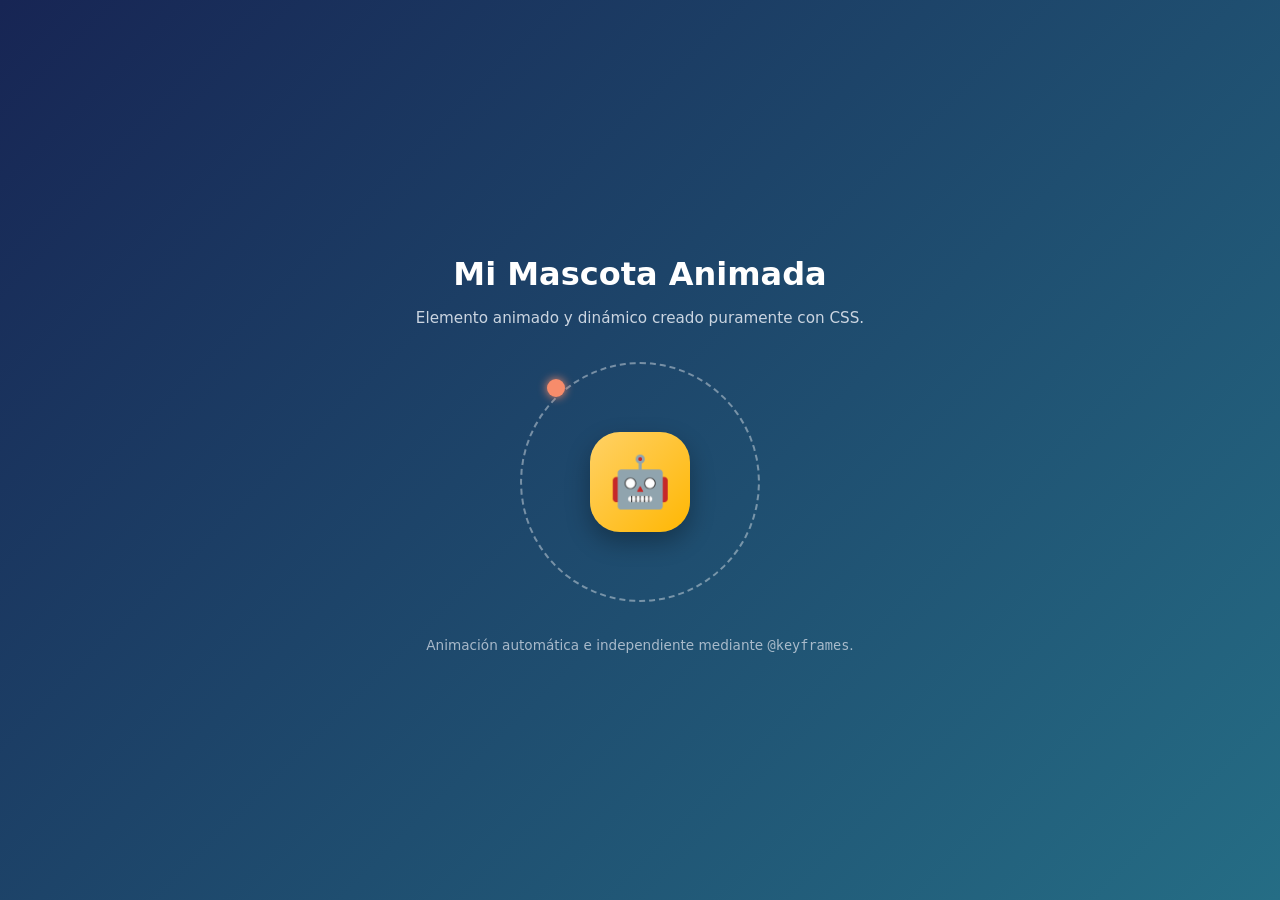
<file: ejercicio3.html>
<!DOCTYPE html>
<html lang="es">
<head>
    <meta charset="UTF-8">
    <meta name="viewport" content="width=device-width, initial-scale=1.0">
    <title>Pregunta 3 - Mascota Animada</title>
    <link rel="stylesheet" href="ejercicio3.css">
</head>
<body>

    <main class="contenedor">
        <h1>Mi Mascota Animada</h1>
        <p>Elemento animado y dinámico creado puramente con CSS.</p>

        <div class="orbita">
            <div class="punto"></div>
            <div class="mascota">🤖</div>
        </div>

        <p class="nota">Animación automática e independiente mediante <code>@keyframes</code>.</p>
    </main>

</body>
</html>
</file>
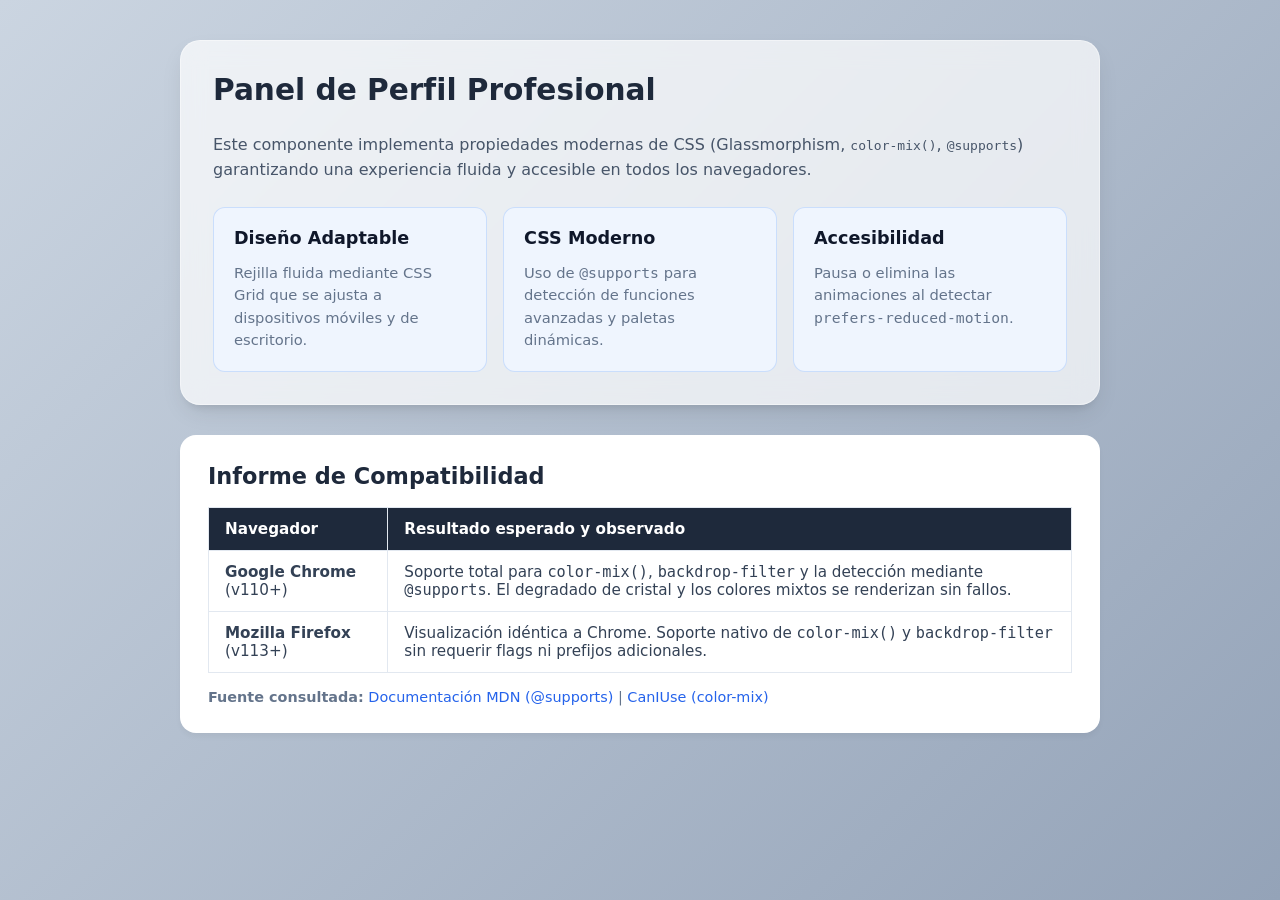
<file: ejercicio4.html>
<!DOCTYPE html>
<html lang="es">
<head>
    <meta charset="UTF-8">
    <meta name="viewport" content="width=device-width, initial-scale=1.0">
    <title>Pregunta 4 - CSS Moderno y Compatibilidad</title>
    <link rel="stylesheet" href="ejercicio4.css">
</head>
<body>

    <main class="contenedor">
  
        <section class="panel">
            <h1>Panel de Perfil Profesional</h1>

            <p class="descripcion">
                Este componente implementa propiedades modernas de CSS 
                (Glassmorphism, <code>color-mix()</code>, <code>@supports</code>) 
                garantizando una experiencia fluida y accesible en todos los navegadores.
            </p>

            <div class="rejilla">
                <article class="tarjeta">
                    <h2>Diseño Adaptable</h2>
                    <p>Rejilla fluida mediante CSS Grid que se ajusta a dispositivos móviles y de escritorio.</p>
                </article>

                <article class="tarjeta">
                    <h2>CSS Moderno</h2>
                    <p>Uso de <code>@supports</code> para detección de funciones avanzadas y paletas dinámicas.</p>
                </article>

                <article class="tarjeta">
                    <h2>Accesibilidad</h2>
                    <p>Pausa o elimina las animaciones al detectar <code>prefers-reduced-motion</code>.</p>
                </article>
            </div>
        </section>


        <section class="compatibilidad">
            <h2>Informe de Compatibilidad</h2>

            <table>
                <thead>
                    <tr>
                        <th>Navegador</th>
                        <th>Resultado esperado y observado</th>
                    </tr>
                </thead>
                <tbody>
                    <tr>
                        <td><strong>Google Chrome</strong> (v110+)</td>
                        <td>Soporte total para <code>color-mix()</code>, <code>backdrop-filter</code> y la detección mediante <code>@supports</code>. El degradado de cristal y los colores mixtos se renderizan sin fallos.</td>
                    </tr>
                    <tr>
                        <td><strong>Mozilla Firefox</strong> (v113+)</td>
                        <td>Visualización idéntica a Chrome. Soporte nativo de <code>color-mix()</code> y <code>backdrop-filter</code> sin requerir flags ni prefijos adicionales.</td>
                    </tr>
                </tbody>
            </table>

            <p class="fuente">
                <strong>Fuente consultada:</strong>
                <a href="https://developer.mozilla.org/docs/Web/CSS/@supports" target="_blank" rel="noopener noreferrer">
                    Documentación MDN (@supports)
                </a> |
                <a href="https://caniuse.com/css-color-mix" target="_blank" rel="noopener noreferrer">
                    CanIUse (color-mix)
                </a>
            </p>
        </section>
    </main>

</body>
</html>
</file>
<file: ejercicio3.css>
*, *::before, *::after {
    box-sizing: border-box;
}

body {
    margin: 0;
    min-height: 100vh;
    display: flex;
    justify-content: center;
    align-items: center;
    font-family: 'Segoe UI', system-ui, sans-serif;
    color: #ffffff;
    text-align: center;
    

    background: linear-gradient(135deg, #172554, #256d85, #4c956c);
    background-size: 200% 200%;
    animation: fondo 8s ease-in-out infinite alternate;
}

.contenedor {
    padding: 20px;
}

.contenedor h1 {
    font-size: 2rem;
    margin-bottom: 8px;
}

.contenedor p {
    color: #cbd5e1;
    font-size: 0.95rem;
}

.nota {
    font-size: 0.85rem !important;
    opacity: 0.8;
}



.orbita {
    width: 240px;
    height: 240px;
    border: 2px dashed rgba(255, 255, 255, 0.4);
    border-radius: 50%;
    margin: 35px auto;
    display: flex;
    justify-content: center;
    align-items: center;
    position: relative;

    animation: girar 10s linear infinite;
}

.mascota {
    width: 100px;
    height: 100px;
    background: linear-gradient(135deg, #ffd166, #ffb703);
    border-radius: 30px;
    display: flex;
    justify-content: center;
    align-items: center;
    font-size: 50px;
    box-shadow: 0 10px 25px rgba(0, 0, 0, 0.3);
    

    animation: flotar 2.5s ease-in-out infinite alternate;
}

.punto {
    position: absolute;
    top: 15px;
    left: 25px;
    width: 18px;
    height: 18px;
    background: #f78c6b;
    border-radius: 50%;
    box-shadow: 0 0 10px #f78c6b;
}



@keyframes flotar {
    from {
        transform: translateY(-10px) scale(0.98);
    }
    to {
        transform: translateY(10px) scale(1.02);
    }
}

@keyframes girar {
    from {
        transform: rotate(0deg);
    }
    to {
        transform: rotate(360deg);
    }
}

@keyframes fondo {
    0% {
        background-position: 0% 50%;
    }
    50% {
        background-position: 100% 50%;
    }
    100% {
        background-position: 0% 50%;
    }
}



@media (prefers-reduced-motion: reduce) {
    *, *::before, *::after {
        animation: none !important;
        transition: none !important;
    }
}
</file>
<file: ejercicio4.css>
*, *::before, *::after {
    box-sizing: border-box;
}

body {
    margin: 0;
    padding: 40px 20px;
    font-family: 'Segoe UI', system-ui, -apple-system, Roboto, sans-serif;
    color: #0f172a;

    background-color: #e2e8f0;

  
    background-image: linear-gradient(135deg, #cbd5e1 0%, #94a3b8 100%);
    min-height: 100vh;
}

.contenedor {
    max-width: 920px;
    margin: 0 auto;
}



.panel {
    padding: 32px;
    border-radius: 20px;

    
    background-color: #ffffff;
    border: 1px solid #cbd5e1;
    box-shadow: 0 10px 25px -5px rgba(0, 0, 0, 0.1), 0 8px 10px -6px rgba(0, 0, 0, 0.1);


    -webkit-backdrop-filter: blur(12px);
    backdrop-filter: blur(12px);

    transition: transform 0.3s cubic-bezier(0.4, 0, 0.2, 1), 
                box-shadow 0.3s cubic-bezier(0.4, 0, 0.2, 1);
}

.panel:hover {
    transform: translateY(-4px);
    box-shadow: 0 20px 30px -10px rgba(0, 0, 0, 0.15);
}

.panel h1 {
    margin-top: 0;
    font-size: 1.85rem;
    color: #1e293b;
}

.descripcion {
    line-height: 1.6;
    color: #475569;
    margin-bottom: 24px;
}



.rejilla {
    display: grid;
    grid-template-columns: repeat(auto-fit, minmax(220px, 1fr));
    gap: 16px;
}

.tarjeta {

    background-color: #f8fafc;
    border: 1px solid #e2e8f0;
    padding: 20px;
    border-radius: 12px;
}

.tarjeta h2 {
    margin-top: 0;
    font-size: 1.1rem;
    color: #0f172a;
}

.tarjeta p {
    margin: 8px 0 0;
    font-size: 0.92rem;
    line-height: 1.5;
    color: #64748b;
}


@supports ((-webkit-backdrop-filter: blur(10px)) or (backdrop-filter: blur(10px))) {
    .panel {
       
        background-color: rgba(255, 255, 255, 0.7);
        border-color: rgba(255, 255, 255, 0.4);
    }
}


@supports (background: color-mix(in srgb, white, black)) {
    .tarjeta {
        background-color: color-mix(in srgb, #3b82f6 8%, #ffffff);
        border-color: color-mix(in srgb, #3b82f6 20%, transparent);
    }
}


.compatibilidad {
    margin-top: 30px;
    padding: 28px;
    background-color: #ffffff;
    border-radius: 16px;
    box-shadow: 0 4px 6px -1px rgba(0, 0, 0, 0.05);
}

.compatibilidad h2 {
    margin-top: 0;
    font-size: 1.4rem;
    color: #1e293b;
}

table {
    width: 100%;
    border-collapse: collapse;
    margin: 16px 0;
}

th, td {
    border: 1px solid #e2e8f0;
    padding: 12px 16px;
    text-align: left;
    font-size: 0.95rem;
}

th {
    background-color: #1e293b;
    color: #ffffff;
    font-weight: 600;
}

td {
    color: #334155;
}

.fuente {
    font-size: 0.9rem;
    color: #64748b;
    margin-bottom: 0;
}

.fuente a {
    color: #2563eb;
    text-decoration: none;
}

.fuente a:hover {
    text-decoration: underline;
}


@media (prefers-reduced-motion: reduce) {
    *, *::before, *::after {
        animation-duration: 0.01ms !important;
        animation-iteration-count: 1 !important;
        transition-duration: 0.01ms !important;
        scroll-behavior: auto !important;
    }

    .panel:hover {
        transform: none !important;
        box-shadow: 0 10px 25px -5px rgba(0, 0, 0, 0.1) !important;
    }
}
</file>
